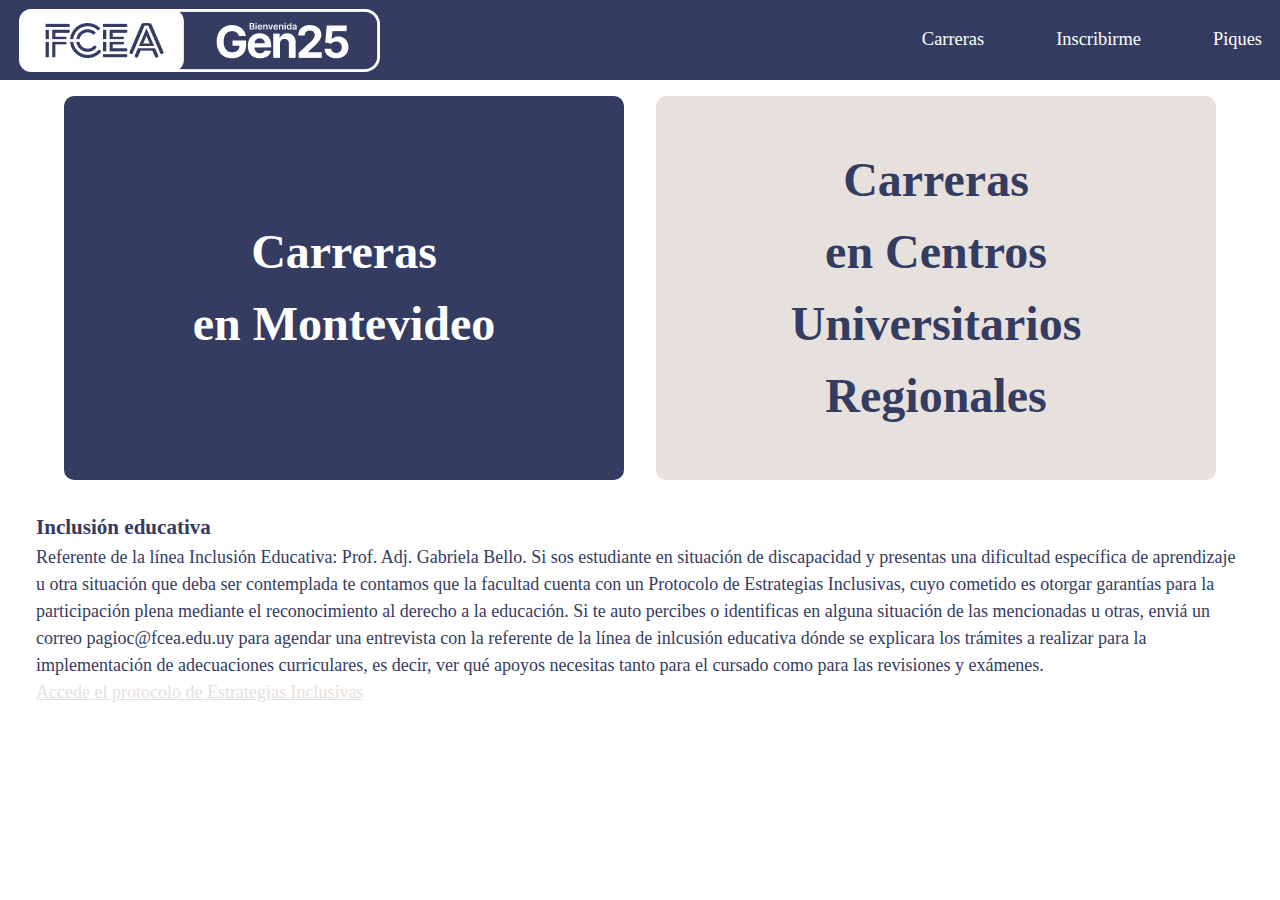
<file: carreras.html>
<!DOCTYPE html>
<html lang="en">
<head>
    <meta charset="UTF-8">
    <meta name="viewport" content="width=device-width, initial-scale=1.0">
    <link rel="stylesheet" href="https://fonts.googleapis.com/css2?family=Material+Symbols+Outlined:opsz,wght,FILL,GRAD@20..48,100..700,0..1,-50..200">
    <link rel="stylesheet" href="https://fonts.googleapis.com/css2?family=Material+Symbols+Outlined:opsz,wght,FILL,GRAD@20..48,100..700,0..1,-50..200">
    <link rel="stylesheet" href="css/styles.css">
    <title>Carreras</title>
</head>
<body>
    <header> 
        <img class="logo" src="assets/img/logo.png" alt="">
        <input type="checkbox" id="nav-toggle" class="nav-toggle">
        <nav>
            <ul>
                <li><a href="carreras.html">Carreras</a></li>
                <li><a href="index.html">Inscribirme</a></li>
                <li><a href="piques.html">Piques</a></li> 
            </ul>
        </nav>
        <label for="nav-toggle" class="nav-toggle-label">
            <span class="barra material-symbols-outlined">menu
            </span>
        </label>
    </header>
    <div class="carreras">
        <div class="montevideo">
            <h1>Carreras <br> en Montevideo</h1>
        </div>
        <div class="carreras-montevideo">
            <div class="indice-carreras-montevideo">
                <div class="botones-opciones">
                    <div class="carrera-1M">Administración</div>
                    <div class="carrera-2M">Economía</div>
                    <div class="carrera-3M">Estadística</div>
                    <div class="carrera-4M">Contador</div>
                    <div class="carrera-5M">Tec. Administración</div>
                    <div class="carrera-6M">Tec. Gestión Uni.</div>
                </div>
            </div>
            <div class="carreras-montevideo-content">
                <div class="administracion">
                    <div class="nombre-info">
                        <h2>Licenciatura en</h2>
                        <h2>Administración</h2>
                        <br>
                        <p><strong>Tipo:</strong> Título de grado</p>
                        <p><strong>Duración:</strong> 4 años</p>
                        <p><strong>Créditos</strong> 360</p>
                        <p><strong>Director de carrera:</strong> Prof. Pablo Salaburu <br> <a href="mailto:jpablo.salaburu@fcea.edu.uy">jpablo.salaburu@fcea.edu.uy</a></p>
                        <p><a href="https://fcea.udelar.edu.uy/depto-adm-ensenanza/lic-adm-ciencias-adm.html">Grilla Curricular</a></p>
                    </div>
                    <br>
                    <div class="carrera-content">
                        <p>La Licenciatura en Administración prepara profesionales con conocimientos adecuados para participar en la gestión y creación de empresas y otras organizaciones, utilizando sus recursos de manera efectiva y sustentable. El ámbito para el ejercicio de esta profesión es la gestión de las organizaciones y su rol específico es el desempeño de tareas de carácter gerencial, tanto en lo que refiere a las diferentes áreas (por ejemplo, Comercialización, Finanzas o Recursos Humanos) como la gerencia general.</p>
                        <br>
                        <p>Quienes egresen contarán con formación para emprender y crear organizaciones, para realizar tareas de consultoría y asesoramiento y para desarrollar actividades de gestión en forma eficaz, sustentable y socialmente responsable, de forma de contribuir a un diálogo social amplio entre distintas organizaciones y al bienestar de la sociedad. Serán capaces de aplicar críticamente las teorías, técnicas e instrumentos de gestión perteneciente al fenómeno organizacional, trabajando en equipo. Sus conocimientos y competencias específicas se vinculan a las finanzas, a la comercialización, a la preparación de proyectos, a la gestión de personas y a la generación de procesos de cambio, de mejora y de innovación. Tienen aptitudes para comprender y analizar críticamente los procesos sociales, económicos, culturales y políticos que hacen al funcionamiento interno de las organizaciones, como también al contexto en el que desarrollan su actividad. Podrán, además, iniciar una trayectoria académica orientada a la generación y transmisión de conocimiento científico.</p>
                    </div>
                    
                </div>
                <div class="economia">
                    <div class="nombre-info">
                        <h2>Licenciatura en Economía</h2>
                        <br>
                        <p><strong>Tipo:</strong> Título de grado</p>
                        <p><strong>Duración:</strong> 4 años</p>
                        <p><strong>Créditos</strong> 360</p>
                        <p><strong>Director de carrera:</strong> Prof. Mario Davrieux <br> <a href="mailto:mario.davrieux@fcea.edu.uy">mario.davrieux@fcea.edu.uy</a></p>
                        <p><a href="https://fcea.udelar.edu.uy/ensenanza-dpto-economia/licenciatura-en-economia.html">Grilla Curricular</a></p>
                    <br>
                    </div>
                    <div class="carrera-content">
                        <p>La Licenciatura en Economía brinda conocimientos que permiten formular, implementar y analizar las políticas públicas, así como asesorar a empresas o iniciar una trayectoria académica. Además de estudiar economía, la licenciatura se sirve de otras disciplinas del campo de las ciencias sociales y las humanidades. También está presente la formación en métodos cuantitativos y en el uso de técnicas o instrumentos de cómputo, así como en tecnologías de la información y comunicación.</p>
                        <br>
                        <p>Quienes egresen de la Licenciatura en Economía podrán trabajar en el área de políticas públicas, en el área financiera, en el área empresarial y en el área académica. Los conocimientos adquiridos permiten generar y compartir conocimiento científico, así como diseñar, implementar y evaluar políticas y programas públicos o de empresas, proyectos privados y de otras organizaciones.
                        También podrá analizar la coyuntura macroeconómica y de economías sectoriales o regionales, así como del entorno económico, sin perder de vista los aspectos sociales y éticos.</p>
                    </div>
                    
                </div>
                <div class="estadistica">
                    <h2>Licenciatura en Estadística</h2>
                    <br>
                    <p><strong>Tipo:</strong> Título de grado</p>
                    <p><strong>Duración:</strong> 4 años</p>
                    <p><strong>Créditos</strong> 360</p>
                    <p><strong>Director de carrera:</strong> Profa. María Eugenia Riaño <a href="mailto:eugenia.riano@fcea.edu.uy">eugenia.riano@fcea.edu.uy</a></p>
                    <p><a href="https://fcea.udelar.edu.uy/depto-met-cuant-ensenanza/licenciatura-en-estadistica.html">Grilla Curricular</a></p>
                    <br>
                    <p>La Licenciatura en Estadística brinda una formación completa en métodos estadísticos, tanto para manejar sus propiedades teóricas (probabilísticas) con fluidez como para analizar datos en aplicaciones concretas.</p>
                    <p>Egresadas y egresados de la Licenciatura en Estadística serán especialistas en el análisis de datos, aprenderán métodos estadísticos y computacionales para hacer ciencia de datos de calidad. Adicionalmente, tendrán suficientes conocimientos teóricos en Modelos Probabilísticos,Teoría Estadística y Estadística Computacional, como para poder acceder al estudio de nuevos temas y nuevas aplicaciones que les demande proyectos académicos más avanzados o el ejercicio profesional. Se capacitará para leer e interpretar la bibliografía estadística especializada. </p>
                    <br>
                    <p>La formación que recibe la y el graduado de esta carrera le permitirá orientarse hacia programas de investigación, realizar estudios de posgrado, ejercer la docencia universitaria así como también el trabajo profesional donde se requiera análisis de datos, estadística computacional y buen conocimiento de métodos estadísticos en general.</p>
                </div>
                <div class="contador">
                    <h2>Contador Público</h2>
                    <br>
                    <p><strong>Tipo:</strong> Título de grado</p>
                    <p><strong>Duración:</strong> 8 semestres/4 años</p>
                    <p><strong>Créditos</strong> 360</p>
                    <p><strong>Director de carrera:</strong> Prof. Javier Mari <a href="mailto:javier.mari@fcea.edu.uy">javier.mari@fcea.edu.uy</a></p>
                    <p><a href="https://fcea.udelar.edu.uy/ensenanza/las-carreras-de-fcea/7538-contador-publico-2024.html">Grilla Curricular</a></p>
                    <br>
                    <p>La carrera de Contador Público brinda conocimientos que servirán para actuar en las áreas relativas a la información contable, al control y a los aspectos tributarios y financieros de las organizaciones, permitiendo desempeñarse como gerentes en cualquiera de estas áreas. </p>
                    <p>En el primer año de la carrera ya se adquieren herramientas para acceder al mercado laboral de forma rápida. Es por ello que la dinámica del cursado se adapta al mundo laboral y el plan de estudios de la carrera está adaptado a la pronta inserción del estudiantado en el mercado laboral.</p>
                    <br>
                    <p>Quienes egresen tendrán la capacidad de participar en el diseño e implementación de sistemas tributarios, así como asesorar en esta materia a todo tipo de organizaciones. También podrán ser parte de la constitución, fusión, escisión, liquidación y disolución de sociedades y asociaciones; podrán realizar peritajes y actuar en procedimientos judiciales que refieran a la materia contable, liquidaciones y rendiciones de cuentas. Además, podrán monitorear, evaluar y opinar sobre los procesos de información y control y participar en la preparación, revisión y análisis de estados proyectados. Podrán trabajar en organismos estatales e integrar equipos multidisciplinarios con el objetivo de preparar y evaluar proyectos de inversión así como iniciar una trayectoria académica. Tendrán la habilidad de adecuar a la realidad de las organizaciones nacionales e internacionales modelos, teorías y métodos para alcanzar sistemas eficientes de información y control. </p>
                    <p>A las y los estudiantes que ingresen en la nueva generación les corresponde el plan de estudios 2024 de la carrera de Contador Público.</p>
                </div>
                <div class="tec-administracion">
                    <h2>Tecnicatura en Administración</h2>
                    <br>
                    <p><strong>Tipo:</strong> Tecnicatura</p>
                    <p><strong>Duración:</strong> 5 semestres</p>
                    <p><strong>Créditos</strong> 225</p>
                    <p><strong>Director de carrera:</strong> Prof. Pablo Salaburu <a href="mailto:pablo.salaburu@fcea.edu.uy">pablo.salaburu@fcea.edu.uy</a></p>
                    <p><a href="https://fcea.udelar.edu.uy/depto-adm-ensenanza/tecnicatura-admin-ciencias-adm.html">Grilla Curricular</a></p>
                    <br>
                    <p>La Tecnicatura en Administración prepara profesionales con una sólida formación general en Administración y Contabilidad en el marco de un programa académico de menor duración al del grado. Esto permite a las personas egresadas una rápida inserción en el mercado laboral y la continuación de sus estudios a través de las carreras de grado de la facultad.</p>
                    <br>
                    <p>Quienes egresen de la Tecnicatura en Administración tendrán aptitudes para participar en la gestión de organizaciones públicas y privadas, y competencias para la aplicación de técnicas y procedimientos de mejora que favorezcan la utilización de recursos de manera efectiva y sustentable. Podrán acceder a cargos intermedios de una organización y participar en equipos multidisciplinarios con profesionales del área, contribuyendo de manera proactiva a la mejora de la gestión.</p>
                </div>
                <div class="tec-gestion-universitaria">
                    <h2>Tecnólogo en Gestión Universitaria</h2>
                    <br>
                    <p><strong>Tipo:</strong> Tecnicatura</p>
                    <p><strong>Duración:</strong> 5 semestres</p>
                    <p><strong>Créditos</strong> 225</p>
                    <p><strong>Director de carrera:</strong> Profa. Mariela Lembo <a href="mailto:marielalembo@gmail.com">marielalembo@gmail.com</a></p>
                    <p><a href="https://fcea.udelar.edu.uy/ensenanza/las-carreras-de-fcea/243-tecnico-en-gestion-universitaria.html">Grilla Curricular</a></p>
                    <br>
                    <p>El Tecnólogo en Gestión Universitaria es una carrera de la Facultad de Ciencias Económicas y de Administración con el aporte, en áreas específicas del conocimiento, de las Facultades de Humanidades y Ciencias de la Educación, de Psicología, de Medicina y de Información y Comunicación, de la Universidad de la República. Procura una formación interdisciplinaria con un fuerte énfasis en conocimientos, habilidades y herramientas para la gestión profesional de instituciones educativas, tanto públicas como privadas. </p>
                    <p>Posee una amplia oferta de materias electivas para profundizar la formación en diversas áreas tales como administración, costos, marketing, gestión financiera, transformación y cambio organizacional y recursos humanos. Es el comienzo de un proceso que podrá posteriormente continuar tanto a nivel de grado como de posgrado, constituyendo su culminación, un muy importante avance para la obtención de la Licenciatura en Administración.</p>
                </div>
            </div>
            
        </div>
        <div class="regionales">
            <h1>Carreras <br> en Centros Universitarios Regionales</h1>
        </div>
        <div class="carreras-interior">
            <div class="indice-carreras-interior">
                <div class="botones-opciones">
                    <div class="carrera-1I">Ciclo Inicial Optativo - Opción Social (CIO-OS) </div>
                    <div class="carrera-2I">Tecnólogo en Administración y Contabilidad (TAC)</div>
                    <div class="carrera-3I">Licenciatura en Economía Agrícola y Gestión de Agronegocios </div>
                </div>
            </div>
            <div class="carreras-interior-content">
                <div class="ciclo-inicial">
                    <h2>Ciclo Inicial Optativo - Opción Social (CIO-OS)</h2>
                    <br>
                    <p><strong>Tipo:</strong> Ciclo inicial (pregrado)</p>
                    <p><strong>Duración:</strong> 2 semestres</p>
                    <p><strong>Créditos:</strong> 90</p>
                    <p><strong>Ubicación:</strong> Maldonado, Rocha, Treinta y Tres (CURE) y Salto (CENUR Litoral Norte)</p>
                    <p><strong>Coordinadora CIO Social: </strong> Rossana Cantieri <a href="mailto:rcantieri@cure.edu.uy">rcantieri@cure.edu.uy</a></p>
                    <p><strong>Referente en Salto:</strong> Cecilia Durán <a href="mailto:coordinacion.cioas@gmail.com">coordinacion.cioas@gmail.com</a></p>
                    <p><a href="https://fcea.udelar.edu.uy/ensenanza/carreras-en-centros-universitarios-regionales/174-ciclo-inicial-optativo-opcion-social-cio-os.html">Grilla Curricular</a></p>
                    <br>
                    <p>Los Ciclos Iniciales Optativos son una nueva forma de ingreso a la Universidad de la República, especialmente diseñada para los Centros Universitarios del interior del país, complementaria del tradicional ingreso por carreras. Tiene como finalidad brindar una formación general de nivel universitario y posibilitar el acceso a varias carreras de la Udelar. El CIO-OS brinda una aproximación general y genérica al Área Social y Artística y acreditará un primer nivel de estudios universitarios básicos en Ciencias Sociales y Humanas (no es un título intermedio ni de tecnicatura).</p>
                </div>
                <div class="tecnologo">
                    <h2>Tecnólogo en Administración y Contabilidad (TAC)</h2>
                    <br>
                    <p><strong>Tipo:</strong> Tecnólogo</p>
                    <p><strong>Duración:</strong> 5 semestres</p>
                    <p><strong>Créditos</strong> 225</p>
                    <p><strong>Ubicación:</strong> Lavalleja, Maldonado, Rocha, Tacuarembó, Treinta y Tres, Mercedes y Colonia.</p>
                    <p><a href="https://fcea.udelar.edu.uy/depto-adm-ensenanza/tac-ciencias-adm.html">Grilla Curricular</a></p>
                    <br>
                    <p>Quienes estudien el TAC se formarán en las áreas de Administración, Contabilidad y áreas afines y, además, en las áreas de conocimiento específicas que otorga la mención correspondiente que acompaña el título: Turismo, Gestión Ambiental, Agroindustria, Comunicación Organizacional, Salud y Minero. Los créditos obtenidos en el TAC serán reconocidos para continuar los estudios superiores en el nivel de grado en las carreras de Licenciatura en Administración, Licenciatura en Economía y Contador Público. </p>
                    <p>También en las sedes de la Udelar del CURE se dictan cursos de Contador Público. Son solo los cursos que corresponden al sexto, séptimo y octavo semestre de la carrera de forma semipresencial.</p>
                    <p>Las y los egresados podrán: </p>
                    <ul>
                        <li>acceder a los cargos intermedios de una organización disponiendo de la capacitación específica para colaborar con especialistas en las áreas de administración y contabilidad.</li>
                        <li>colaborar en la determinación y puesta en práctica de las técnicas y procedimientos necesarios que permitan a la dirección superior de la organización establecer los objetivos generales y desarrollar las políticas en las áreas de administración de recursos humanos, comportamiento organizacional, sistemas contables y racionalización.</li>
                        <li>insertarse de forma crítica y proactiva en la organización, acompañando o induciendo la aplicación de técnicas y procedimientos que permitan mejorar la administración de la misma.</li>
                        <li>relevar y sistematizar datos que sirvan de base para el diagnóstico de las organizaciones y diseño de sus sistemas contables.</li>
                    </ul>
                    <ul>
                        <li><strong>Sede Tacuarembó</strong> <br> Mención en Agroindustria y Comunicación Organizacional <br> Referente académico: Ana Gómez González <a href="mailto:tecnologoadmycont@gmail.com">tecnologoadmycont@gmail.com</a></li>
                        <br>
                        <li><strong>Centro Universitario Regional Este (CURE)</strong>  Sedes: Maldonado, Rocha, Treinta y Tres y Lavalleja <br> Mención en Turismo, Gestión Ambiental, Salud y Minería. <br> Referente Académico: Mauro Mendiburu <a href="mailto:coordinaciontac@cure.edu.uy">coordinaciontac@cure.edu.uy</a></li>
                        <br>
                        <li><strong>Regional Suroeste </strong> <br> Sedes Mercedes y Colonia <br> Mención en Cooperativismo y Asociativismo <br> Coordinación de la Región Suroeste: María Ingold <a href="mailto:coordinacion-suroeste@cci.edu.uy">coordinacion-suroeste@cci.edu.uy</a></li>
                    </ul>
                    <br>
                    <p><a href="https://udelar.edu.uy/portal/regionsuroeste/">Sitio web carreras de la Región Suroeste</a> </p>
                </div>
                <div class="agricola">
                    <h2>Licenciatura en Economía Agrícola y Gestión de Agronegocios </h2>
                    <br>
                    <p><strong>Tipo:</strong> Licenciatura</p>
                    <p><strong>Duración:</strong> 4 años</p>
                    <p><strong>Créditos</strong> 360</p>
                    <p><strong>Ubicación: </strong>Sede Tacuarembó - Centro Universitario Regional (CENUR) Noreste.</p>
                    <p><strong>Director de carrera:</strong> Prof. Virginia Morales Olmos <a href="mailto:virginia.morales@cut.edu.uy">virginia.morales@cut.edu.uy</a></p>
                    <p><a href="https://fcea.udelar.edu.uy/ensenanza/carreras-en-centros-universitarios-regionales/6743-licenciatura-en-economia-agricola-y-gestion-de-agronegocios.html">Grilla Curricular</a></p>
                    <br>
                    <p>La Licenciatura en Economía Agrícola y Gestión de Agronegocios es una oferta que busca formar profesionales con conocimientos en las áreas de gestión, contabilidad y economía con énfasis en las principales cadenas de valor. Busca desarrollar y fortalecer las capacidades de las y los estudiantes en aspectos teóricos y metodológicos a partir de un enfoque multidisciplinario, que tome como eje los desafíos vinculados a sistemas productivos modernos y multifuncionales e insertos en cadenas de valor a nivel nacional e internacional, atendiendo al desarrollo territorial. Por otra parte, trata de impartir en la o el estudiante una visión amplia que enfatiza el desarrollo de la capacidad de análisis en la realidad nacional e internacional.</p>
                    <p>La carrera considera aspectos tanto micro como macroeconómicos, formación en métodos cuantitativos, toma de decisiones, gestión de recursos naturales, economía ambiental, innovación, planificación estratégica, gestión, formulación de políticas, contabilidad e impuestos, con el foco en temas agropecuarios. La capacidad de trabajo en equipo para la comprensión de los problemas complejos formará parte de la orientación para el análisis y comunicación entre los distintos conocimientos.</p>
                </div>
            </div>
        </div>
    </div>
    <div class="container">
        <div class="texto-azul">
            <h3>Inclusión educativa</h3>
            <p>Referente de la línea Inclusión Educativa: Prof. Adj. Gabriela Bello. Si sos estudiante en situación de discapacidad y presentas una dificultad específica de aprendizaje u otra situación que deba ser contemplada te contamos que la facultad cuenta con un Protocolo de Estrategias Inclusivas, cuyo cometido es otorgar garantías para la participación plena mediante el reconocimiento al derecho a la educación. Si te auto percibes o identificas en alguna situación de las mencionadas u otras, enviá un correo pagioc@fcea.edu.uy para agendar una entrevista con la referente de la línea de inlcusión educativa dónde se explicara los trámites a realizar para la implementación de adecuaciones curriculares, es decir, ver qué apoyos necesitas tanto para el cursado como para las revisiones y exámenes.</p>
            <a href="https://fcea.udelar.edu.uy/gestion-administrativa/protocolos/6667-protocolo-sobre-estrategias-inclusivas.html">Accede el protocolo de Estrategias Inclusivas</a>
        </div>
    </div>
    <script src="js/carreras.js"></script>
</body>
</html>
</file>
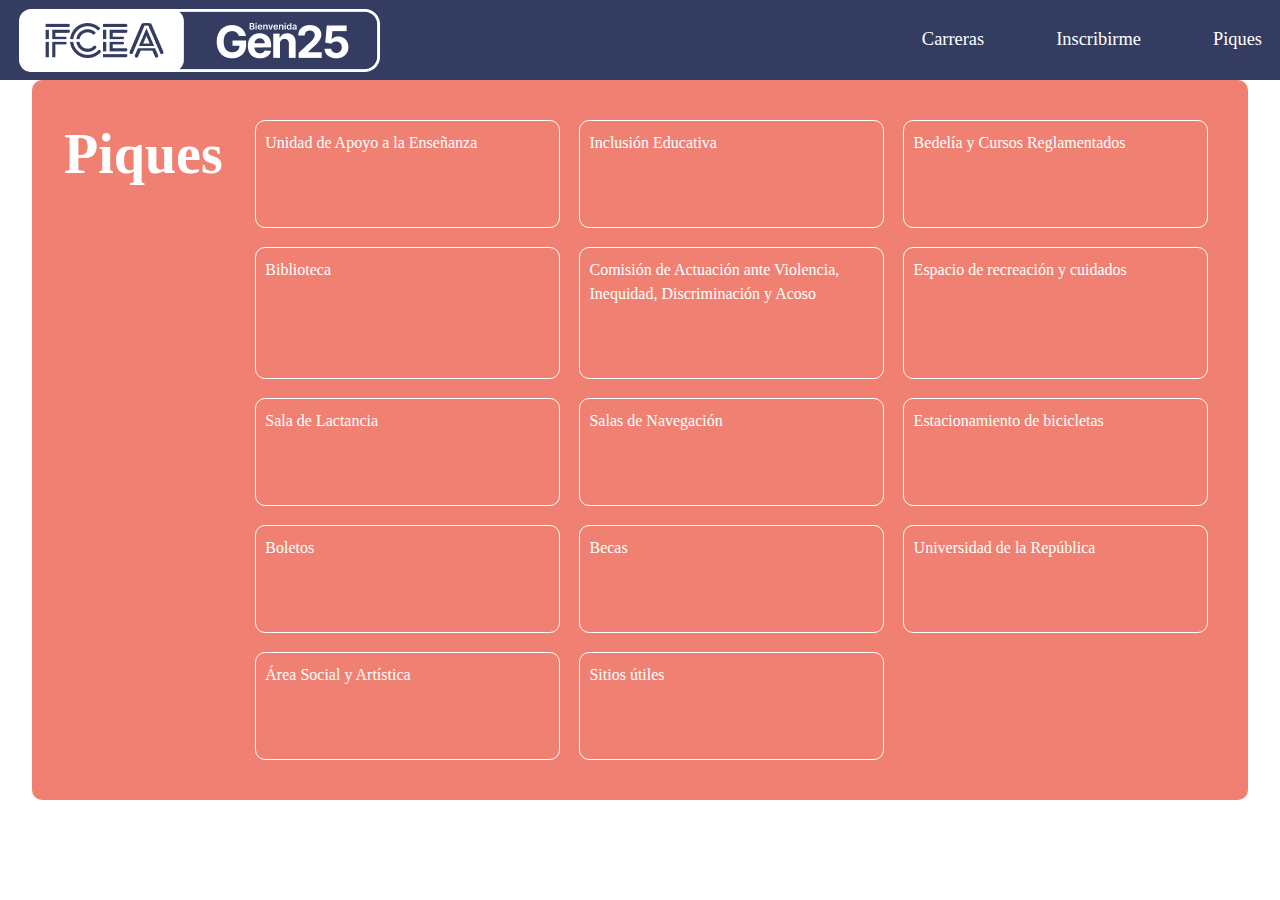
<file: piques.html>
<!DOCTYPE html>
<html lang="en">
<head>
    <meta charset="UTF-8">
    <meta name="viewport" content="width=device-width, initial-scale=1.0">
    <link rel="stylesheet" href="https://fonts.googleapis.com/css2?family=Material+Symbols+Outlined:opsz,wght,FILL,GRAD@20..48,100..700,0..1,-50..200">
    <link rel="stylesheet" href="https://fonts.googleapis.com/css2?family=Material+Symbols+Outlined:opsz,wght,FILL,GRAD@20..48,100..700,0..1,-50..200">
    <link rel="stylesheet" href="css/styles.css">
    <title>Piques</title>
</head>
<body class="piques-page">
    <header> 
        <img class="logo" src="assets/img/logo.png" alt="">
        <input type="checkbox" id="nav-toggle" class="nav-toggle">
        <nav>
            <ul>
                <li><a href="carreras.html">Carreras</a></li>
                <li><a href="index.html">Inscribirme</a></li>
                <li><a href="piques.html">Piques</a></li> 
            </ul>
        </nav>
        <label for="nav-toggle" class="nav-toggle-label">
            <span class="barra material-symbols-outlined">menu
            </span>
        </label>
    </header>
    <div class="flex red piques">
        <div class="flex titulo-3">
            <p>Piques</p>
        </div>
        <div class="opciones">
            <div class="boton-pique"><p>Unidad de Apoyo a la Enseñanza</p></div>
            <div class="boton-pique"><p>Inclusión Educativa</p></div>
            <div class="boton-pique"><p>Bedelía y Cursos Reglamentados</p></div>
            <div class="boton-pique"><p>Biblioteca</p></div>
            <div class="boton-pique"><p>Comisión de Actuación ante Violencia, Inequidad, Discriminación y Acoso</p></div>
            <div class="boton-pique"><p>Espacio de recreación y cuidados</p></div>
            <div class="boton-pique"><p>Sala de Lactancia</p></div>
            <div class="boton-pique"><p>Salas de Navegación</p></div>
            <div class="boton-pique"><p>Estacionamiento de bicicletas</p></div>
            <div class="boton-pique"><p>Boletos</p></div>
            <div class="boton-pique"><p>Becas</p></div>
            <div class="boton-pique"><p>Universidad de la República</p></div>
            <div class="boton-pique"><p>Área Social y Artística</p></div>
            <div class="boton-pique"><p>Sitios útiles</p></div>
        </div>
    </div>
    <div class="contenido-opciones">
        <div class="opcion-1">
            <h2>Unidad de Apoyo a la Enseñanza</h2>
            <br>
            <p>La Unidad de Apoyo a la Enseñanza es un espacio de referencia para el asesoramiento que respalda los aspectos pedagógicos y didácticos de los procesos de enseñanza y de aprendizaje. Su objetivo general es contribuir a la mejora de los procesos de enseñanza y aprendizaje en FCEA, a través del asesoramiento experto a docentes, la orientación curricular a estudiantes y la investigación en educación.</p>
            <p>Sus principales áreas de actividad a desarrollar en este sentido son:</p>
            <ol>
                <li>Contribuir al desarrollo profesional de la docencia, a través de la formación pedagógica y didáctica y el asesoramiento experto.</li>
                <li>Gestionar el Espacio Virtual de Aprendizaje (EVA).</li>
                <li>Apoyar en forma integral a la generación de ingreso para promover su vinculación institucional y el desarrollo del ciclo inicial común.</li>
                <li>Desarrollar acciones para el apoyo y orientación a las y los estudiantes en sus trayectorias curriculares a lo largo de la carrera.</li>
                <li>Generar líneas de investigación propias de Apoyo a la Enseñanza así como en conjunto con diversos actores institucionales que contribuyan a la creación de conocimiento a fin de fortalecer transversalmente las acciones desarrolladas en el marco de los distintos programas.</li>
            </ol>
        </div>
        <div class="opcion-2">
            <h2>Inclusión educativa</h2>
            <br>
            <p>Referente de la línea Inclusión Educativa: Prof. Adj. Gabriela Bello</p>
            <p>La inclusión educativa garantiza las mismas oportunidades para toda la comunidad estudiantil. Oportunidades para el desarrollo y participación en la vida universitaria.</p>
            <p>Estudiantes en situación de discapacidad, dificultades de aprendizaje u otra situación pueden enviar correo a <a href="mailto:pagioc@fcea.edu.uy">pagioc@fcea.edu.uy </a></p>
            <p>Allí se las y los convocará a una entrevista para pensar estrategias inclusivas.</p>
            <p>En la entrevista se informará sobre el procedimiento en detalle.</p>
            <p>Este procedimiento se basa en el protocolo de estrategias inclusivas.</p>
            <p>Se verá en la entrevista qué apoyos requiere la o el estudiante para el cursado y pruebas.</p>
            <br>
            <h3>¿Qué es una adecuación curricular?</h3>
            <p>Es un conjunto de procedimientos y técnicas que le permiten a cada estudiante cursar en igualdad de condiciones que el resto de sus compañeras y compañeros. Para ello, serán transformados dispositivos de aula, bibliográficos, de evaluación, atendiendo así las  necesidades específicas del estudiantado.</p>
            <br>
            <h3>¿Cómo realizo el tramite por primera vez?</h3>
            <p>Deberás enviar correo electrónico a <a href="mailto:bedelia@fcea.edu.uy">bedelia@fcea.edu.uy</a> especificando que quieres dar comienzo a un trámite de adecuación. Posterior a ello te reuniras con el equipo técnico de la Udelar que generará en conjunto contigo estrategias inclusivas tanto para el cursado como para las pruebas.</p>
            <br>
            <h3>¿Qué trámites debo hacer para que se contemple la adecuación en revisiones y exámenes?</h3>
            <p>Deberás contactarte con bedelía y con el Programa de Apoyo a la Generación de Ingreso y Orientación Curricular (Pagioc) a través del correo electrónico <a href="mailto:pagioc@fcea.edu.uy">pagioc@fcea.edu.uy</a> y <a href="mailto:bedelia@fcea.edu.uy">bedelia@fcea.edu.uy</a></p>
            <br>
            <h3>Pasos a seguir para las adecuaciones</h3>
            <ol>
                <li>Enviar correo a bedelía con el asunto “iniciar adecuación curricular”. Allí deberás poner tu nombre completo, documento de identidad, vías de contacto (correo electrónico y celular) y carrera que cursas. En el cuerpo del mail debes mencionar que quieres dar inicio a un expediente por adecuación curricular.</li>
                <br>
                <li>Posteriormente te llamarán del Área Psico Social del Servicio Central de Inclusión y Bienestar Universitario para tener una entrevista contigo y así generar estrategias inclusivas para tu cursada. Estas estrategias llegarán a la facultad a modo de recomendaciones tanto para el cursado como para las pruebas, a través de un expediente. </li>
                <br>
                <li>Si en un plazo de un mes no te convocan por esta Área, te pedimos te contactes con el Programa de Apoyo a las Generaciones de Ingreso y Orientación Curricular (Pagioc) a través del siguiente correo electrónico <a href="mailto:pagioc@fcea.edu.uy">pagioc@fcea.edu.uy</a>.  Tendrás una entrevista con la referente de la línea inclusión educativa para determinar los apoyos que necesitas tanto para la cursada como para las revisiones o exámenes. Esto nos permitirá hablar con los equipos docentes para gestionar los apoyos que necesites tanto para el cursado, revisiones y/o exámenes. Igualmente te convocarán  por el Área que se mencionó anteriormente y lo que allí se construya en conjunto quedará en tu expediente a modo de estrategias inclusivas.</li>
                <br>
                <li>Al iniciar cada semestre, debes enviar correo al Pagioc comentando cuál será tu actividad estudiantil, para que se realicen las acciones necesarias para garantizar tu cursada.</li>
                <br>
                <li>Una vez realizado los pasos anteriores, 10 días antes de las evaluaciones deberás enviar correo a bedelía y al Pagioc comunicando cuales serán las unidades curriculares en que realizarás controles, revisiones o exámenes. Esto posibilitará que nos contactemos con la encargada o el encargado  de la unidad curricular y para solicitar que se tengan en cuenta las estrategias inclusivas.</li>
                <br>
                <li>Es importante que tengas en cuenta que FCEA considera obligatorio el cumplimiento de las estrategias de inclusión por tratarse de un derecho fundamental para las y los estudiantes en lo concerniente al acceso, permanencia y egreso del sistema educativo. Si esto no llegase a pasar pedimos que envíes correo al Pagioc.</li>
                <br>
                <li>La Facultad cuenta con un protocolo de Estrategias Inclusivas, te invitamos a conocer más de él a través del <a href="https://fcea.udelar.edu.uy/images/micrositios/comunicacion/2025/Protocolos/Protocolo_sobre_Estrategias_Inclusivas_Facultad_de_Ciencias_Econ%C3%B3micas.pdf">siguiente enlace</a>
                </li>
            </ol>
        </div>
        <div class="opcion-3">
            <h2>Bedelías y Cursos reglamentarios</h2>
            <br>
            <p>El Departamento de Apoyo al Estudiante se encarga de la gestión de la enseñanza y está integrado por dos secciones:</p>
            <ul>
                <li>Bedelía, que se encarga de las gestiones relacionadas al ingreso a la facultad y a sus carreras, exámenes libres, reválidas, constancias de estudio, egresos y títulos.</li>
                <li>Cursos reglamentados, que se encarga de las gestiones relacionadas a los cursos, revisiones, administración de salones y clases extras.</li>
            </ul>
            <p>Contacto bedelía: <a href="mailto:bedelia@fcea.edu.uy">bedelia@fcea.edu.uy</a></p>
            <p>Contacto cursos: <a href="mailto:cursos@fcea.edu.uy">cursos@fcea.edu.uy</a></p>
            <p><a href="https://fcea.udelar.edu.uy/bedelia/inicio.html">Accede a la web de Bedelía</a></p>
        </div>
        <div class="opcion-4">
            <h2>Biblioteca</h2>
            <br>
            <p>El Departamento de Documentación y Biblioteca de la Facultad de Ciencias Económicas y Administración tiene las siguientes temáticas del material disponible: economía, contabilidad, derecho, administración e historia económica. Podrán encontrar libros, monografías, revistas nacionales e internacionales, apuntes del Centro de Estudiantes de Ciencias Económicas y de Administración (CECEA) y acceso a colecciones virtuales. Para asociarse y hacer uso de los servicios solo es necesario presentar la Cédula de Identidad en Biblioteca. Se otorgará un carnet que es válido para todas las bibliotecas de la Udelar. No tiene costo.</p>
            <p>Contacto: <a href="mailto:biblio.prestamos@fcea.edu.uy">biblio.prestamos@fcea.edu.uy</a> </p>
            <p><a href="https://fcea.udelar.edu.uy/gestion-administrativa/documentacion-y-biblioteca.html">Accedé a la web de biblioteca</a></p>
        </div>
        <div class="opcion-5">
            <h2>Comisión de Actuación ante Violencia, Inequidad, Discriminación y Acoso</h2>
            <br>
            <p>En caso de que creas estar viviendo una situación de acoso, violencia o discriminación en el ámbito de la facultad, podés contactar con CAVIDA a través del mail cavida@fcea.edu.uy. Las consultas y denuncias son de carácter anónimo y confidencial.</p>
            <p>CAVIDA es una Comisión Asesora Permanente del Consejo de la facultad y dentro de sus objetivos está el de trabajar para lograr un clima organizacional sano que favorezca el desarrollo pleno de las personas que se vinculan con la facultad. En particular, está abocada a lograr ambientes de trabajo libres de todo tipo de violencia y discriminación. Tiene a su cargo el registro y seguimiento a las denuncias que puedan presentarse, aportando herramientas para la resolución del caso. Se encarga de coordinar y generar vínculos con otras instituciones que estén dando respuesta a estos problemas, en particular con la Comisión Central de Prevención y Actuación ante el Acoso y la Discriminación (CPAAD) de la Universidad de la República, buscando instrumentar una red para potenciar la actuación en este tipo de situaciones.</p>
            <p><a href="https://fcea.udelar.edu.uy/institucional/comision-de-actuacion-ante-violencia-inequidad-discriminacion-y-acoso.html">Accedé a la web de CAVIDA</a></p>
        </div>
        <div class="opcion-6">
            <h2>Espacio de Recreación y Cuidados</h2>
            <br>
            <p>FCEA cuenta con un Espacio de recreación y cuidados para niñas y niños que estén a cargo del personal docente, TAS, tercerizado y estudiantes de FCEA, CSIC y comunidad de Udelar. Pueden asistir niñas y niños entre 3 y 12 años (siempre que sean autónomos para ir al baño). Es requisito que la persona responsable (madre, padre, tutora o tutor) se encuentre a no más de 10 minutos de FCEA durante el tiempo que las y los niños se encuentren en el espacio.</p>
            <p>La propuesta del espacio es lúdica recreativa resaltando la interacción con distintas áreas de FCEA de forma de ir concientizando sobre la importancia de la corresponsabilidad en los cuidados.</p>
            <p><a href="https://fcea.udelar.edu.uy/institucional/espacio-de-recreacion-y-cuidados.html">Accedé a la web para más información</a></p>
        </div>
        <div class="opcion-7">
            <h2>Sala de lactancia</h2>
            <br>
            <p>Este espacio está disponible para la comunidad de FCEA. Se prevé su uso por parte de todas las personas que lo requieran: estudiantes, docentes, funcionarias y funcionarios TAS y demás personas que concurran a la facultad.</p>
            <p>Se trata de un local de aproximadamente 20m2 ubicado en la planta principal del edificio central en un punto de fácil acceso sobre la calle Eduardo Acevedo. El local cuenta con una pequeña antesala de espera y una sala para la extracción, lactancia y/o alimentación de bebés. La antesala está equipada con asientos, locker y cambiador de bebés y la sala cuenta con previsión para hasta cuatro puntos de extracción, dos butacas, dos sillas, mesa baja y alta, mesada con pileta, refrigerador, secamanos, extractores manual y eléctrico, esterilizador y otros elementos para conservación y traslado de leche materna. El local es accesible, cuenta con luz y ventilación natural así como con aire acondicionado.</p>
            <p>Esta demanda se viene gestando desde hace varios años y ya desde antes de que fuera exigible por ley la FCEA había generado una sala de lactancia en ubicación provisoria cuyo equipamiento se compró con fondos de un proyecto presentado en el 2017 por la Comisión de Salud y Seguridad en el Estudio y el Trabajo (COSSET) de FCEA en el marco del llamado a proyectos para la mejora de la salud y seguridad en el estudio y el trabajo, organizado por PCET MALUR.</p>
            <p>Para hacer uso del espacio es necesario registrarse a la entrada de la facultad y pedir las llaves en Vigilancia. Hora de apertura del espacio: 7 am a 21 pm.</p>
            <p>Los accesorios que se pueden pedir en Decanato para la sala de lactancia son:</p>
            <ul>
                <li>Extractor eléctrico de leche materna</li>
                <li>Extractor manual de leche materna</li>
                <li>Equipo esterilizador eléctrico a vapor</li>
                <li>5 Frascos esterilizados</li>
                <li>2 Bolsos térmicos</li>
            </ul>
            <p>Se pueden retirar de 9 a 17 horas o coordinar a través de los siguientes mails: <a href="mailto:decanato@fcea.edu.uy">decanato@fcea.edu.uy</a> o <a href="mailto:division@fcea.edu.uy">division@fcea.edu.uy</a></p>
        </div>
        <div class="opcion-8">
            <h2>Salas de navegación</h2>
            <br>
            <p>Las y los estudiantes podrán concurrir a la Sala de Navegación de lunes a viernes de 8 a 12 horas y de 15 a 19 horas. No se requiere agenda previa, es necesario únicamente registrarse cuando se ingresa a la facultad. Los horarios responden a los horarios de apertura del servicio.</p>
        </div>
        <div class="opcion-9">
            <h2>Estacionamiento de bicicletas</h2>
            <br>
            <p>La facultad dispone de un estacionamiento de bicicletas cerrado. Para utilizarlo, es necesario registrarse en Decanato con la Cédula de Identidad.</p>
        </div>
        <div class="opcion-10">
            <h2>Boletos</h2>
            <br>
            <p>Tienen derecho a obtener boletos bonificados las y los estudiantes que cumplan el siguiente criterio:</p>
            <ul>
                <li>estudiante de grado o de intercambio estudiantil que es generación nueva o que es estudiante con cursos aprobados y/o exámenes rendidos dos años atrás a la fecha que tengan, además, algún curso, examen o inscripción en el año actual o anterior.</li>
            </ul>
            <p>No tienen derecho:</p>
            <ul>
                <li>estudiantes en suspensión por cualquier causa (excepto por deber libros en Biblioteca)</li>
                <li>estudiantes por cortesía diplomática</li>
            </ul>
            <p>Ingresado a este <a href="https://estudiantes.udelar.edu.uy/">enlace</a> se puede obtener la información acerca de la situación de cada estudiante.</p>
        </div>
        <div class="opcion-11">
            <h2>Becas</h2>
            <br>
            <h3>Servicio Central de Inclusión y Bienestar de la Universidad de la República</h3>
            <p>El Programa Becas del Servicio Central de Inclusión y Bienestar de la Universidad de la República está dirigido a estudiantes de la Universidad de la República de todo el país que presentan vulnerabilidades socioeconómicas, familiares, sociales o personales para iniciar o mantenerse en el sistema universitario.</p>
            <p>Para más información acceder a este <a href="https://bienestar.udelar.edu.uy/programa-becas/">enlace</a></p>
            <br>
            <h3>Fondo de Solidaridad</h3>
            <p>El Fondo de Solidaridad es una institución de alta relevancia en el sistema de becas a estudiantes de nivel universitario o terciario. Es una herramienta de inclusión y equidad en la educación que trabaja para que más jóvenes puedan acceder a la educación terciaria mediante la gestión profesional de un sistema de becas.</p>
            <p>Las becas están destinadas a estudiantes de la Universidad de la República, de la Universidad Tecnológica (UTEC) y del nivel terciario de la Dirección General de Educación Técnico Profesional – UTU (CETP) que provienen de hogares que no cuentan con los medios suficientes para apoyar económicamente en el proyecto educativo.</p>
            <p>Para el otorgamiento de la beca se estudia la situación socioeconómica de la familia, la integración del hogar (núcleo familiar, conformación, características) y la escolaridad para quienes ya están cursando el nivel terciario. Todas las y los estudiantes que cumplen con los criterios establecidos obtienen la beca ya que no hay cupos.</p>
            <p>Las becas se sustentan con el aporte de egresadas y egresados de la Udelar, de la UTEC y del nivel terciario de la CETP-UTU.</p>
            <p>Por más información acceder a este <a href="https://becas.fondodesolidaridad.edu.uy/">enlace</a>.</p>
            <br>
            <h3>Programa de respaldo al aprendizaje (PROGRESA)</h3>
            <p>El Programa de respaldo al aprendizaje tiene la finalidad de contribuir a la democratización de la educación superior. En este sentido, busca aportar a la inserción plena de las y los estudiantes a la vida universitaria, potenciar sus trayectorias educativas y acercar los recursos que la universidad posee.</p>
            <p>Actualmente planifica, impulsa y desarrolla diversas líneas de intervención vinculadas al preingreso, ingreso, permanencia y egreso. Entre las líneas que el programa trabaja se encuentran la difusión de la oferta universitaria, actividades y jornadas de bienvenida, cursos introductorios, orientación vocacional, inserción en la vida universitaria, formación de tutoras y tutores pares, trabajo en redes, apoyo y formación a docentes, promoción de tutorías académico disciplinares en los servicios, entre otras.</p>
            <p>Por más información acceder a <a href="https://www.cse.udelar.edu.uy/progresa/">este enlace</a>.</p>
        </div>
        <div class="opcion-12">
            <h2>Universidad de la República (Udelar)</h2>
            <p>La Universidad de la República es la principal institución de educación superior existente en Uruguay. Es pública, autónoma y cogobernada por docentes, estudiantes, egresadas y egresados que actúan en distintos órganos: el Consejo Directivo Central (CDC), el Rectorado, la Asamblea General del Claustro (AGC), los Consejos de cada facultad, el Decanato, las Asambleas de Claustro de cada facultad y los órganos a los cuales se encomienda la dirección de los institutos. A su vez, la Udelar se basa en tres pilares fundamentales: la enseñanza, la investigación y la extensión. La enseñanza universitaria busca formar personas autónomas y capaces de seguir aprendiendo siempre a un alto nivel, con capacidad para la crítica y para la formulación de propuestas. La investigación es el conjunto de actividades de búsqueda y creación de nuevos conocimientos en todos los campos, cuyo fin es expandir la cultura y contribuir a la solución de los problemas de la sociedad. La extensión comprende las actividades que realizan estudiantes y docentes en conjunto con otros sectores de la sociedad. En esa interacción se genera un diálogo horizontal de saberes tomando a la realidad como base de aprendizaje.</p>
            <p><a href="https://udelar.edu.uy/portal/">Accede a la web de la Udelar</a></p>
        </div>
        <div class="opcion-13">
            <h2>Área Social y Artística (ASA)</h2>
            <p>Área Social y Artística (ASA) Las facultades de la Udelar se agrupan en áreas, que son: Salud, Social y Artística, Tecnologías y Ciencias de la Naturaleza y del Hábitat. La Facultad de Ciencias Económicas y de Administración forma parte del Área Social y Artística, junto a las Facultades de Ciencias Sociales, de Derecho, de Humanidades y de Ciencias de la Educación, de Información y de Comunicación, y de Artes. Gracias a esto, es posible cursar materias denominadas electivas de otras carreras.</p>
            <p><a href="https://asa.edu.uy/">Accede a la web del ASA</a></p>
        </div>
        <div class="opcion-14">
            <h2>Sitios Útiles</h2>
            <ul>
                <li><a href="https://fcea.udelar.edu.uy/ensenanza/practicas-curriculares.html">Prácticas Curriculares</a></li>
                <li><a href="https://fcea.udelar.edu.uy/extension/unidad-de-extension-y-actividades-en-el-medio.html">Unidad de Extensión y Actividades en el Medio</a></li>
                <li><a href="https://fcea.udelar.edu.uy/ensenanza/programa-de-posgrado.html">Posgrados</a></li>
                <li><a href="https://fcea.udelar.edu.uy/ensenanza/educacion-permanente.html">Educación Permanente</a></li>
                <li><a href="https://fcea.udelar.edu.uy/departamentos-academicos/dpto-de-ciencias-de-la-administracion.html">Departamento de Ciencias de la Administración</a></li>
                <li><a href="https://fcea.udelar.edu.uy/departamentos-academicos/dpto-de-contabilidad-y-tributaria.html">Departamento de Contabilidad y Tributaria</a></li>
                <li><a href="https://fcea.udelar.edu.uy/departamentos-academicos/dpto-de-economia.html">Departamento de Economía</a></li>
                <li><a href="https://fcea.udelar.edu.uy/departamentos-academicos/dpto-de-metodos-cuantitativos.html">Departamento de Métodos Cuantitativos</a></li>
                <li><a href="https://fcea.udelar.edu.uy/investigacion/csic/csic.html">Comisión Sectorial de Investigación Científica (CSIC)</a></li>
                <li><a href="https://iecon.fcea.udelar.edu.uy/es/">Instituto de Economía</a></li>
                <li><a href="https://iesta.fcea.udelar.edu.uy/">Instituto de Estadística</a></li>
            </ul>
        </div>
    </div>
    <button id="btn-volver-arriba" class="boton-flotante" title="Volver arriba">
        <svg xmlns="http://www.w3.org/2000/svg" width="24" height="24" fill="white" viewBox="0 0 24 24">
            <path d="M12 2l-10 18h20l-10-18zm1 4.98l2.5 5.46h-5l2.5-5.46zm-2.672 7.97h5.343l-.843 1.834h-3.657l-.843-1.834zm2.672 3.05l1.428 3.05h-2.856l1.428-3.05z"/>
        </svg>
    </button>
    <script src="js/piques.js"></script>
</body>
</html>
</file>
<file: css/styles.css>
/*====================================*/
/* RESET CSS */
/*====================================*/
/* Box sizing rules */
*,
*::before,
*::after {
  box-sizing: border-box;
  font-family: "Inter", serif;
}

/* Remove default margin */
body,
h1,
h2,
h3,
h4,
p,
figure,
blockquote,
dl,
dd {
  margin: 0;
}

/* Remove list styles on ul, ol elements with a list role, which suggests default styling will be removed */
ul[role='list'],
ol[role='list'] {
  list-style: none;
}

/* Set core root defaults */
html{
    scroll-behavior: smooth;
  }
html:focus-within {
  scroll-behavior: smooth;
}

/* Set core body defaults */
body {
  min-height: 100vh;
  font-size:18px;
  text-rendering: optimizeSpeed;
  line-height: 1.5;
}

/* A elements that don't have a class get default styles */
a:not([class]) {
  text-decoration-skip-ink: auto;
}

/* Make images easier to work with */
img,
picture {
  max-width: 100%;
  display: block;
}

/* Inherit fonts for inputs and buttons */
input,
button,
textarea,
select {
  font: inherit;
}

/* Remove all animations, transitions and smooth scroll for people that prefer not to see them */
@media (prefers-reduced-motion: reduce) {
  html:focus-within {
  scroll-behavior: auto;
  }
  
  *,
  *::before,
  *::after {
    animation-duration: 0.01ms !important;
    animation-iteration-count: 1 !important;
    transition-duration: 0.01ms !important;
    scroll-behavior: auto !important;
  }
}

/*====================================*/
/* Custom properties*/
/*====================================*/
:root{
    --background: rgba(17, 17, 17, 0.8);
    --background-green: rgb(30, 94, 94, 0.8);
    --background-red:rgb(240, 129, 114, 0.8);
    --background-red-fcea:#F08172;
    --slide-background: #E7E1DD;
    --background-blue: #343C62;
    --background-blue-steel: #51557B;
    --background-grey: #E7E1DD;
    --padding-slide: 1.2rem;
    --font-size-small: 14px;
    --font-size-big: 18px;
}


/*====================================*/
/* Utility classes */
/*====================================*/

/*general*/

a{
  color:var(--background-grey);
}

.flex{
    display: flex;
    gap: var(--gap,1rem);
}

.flex-buttons{
  align-items: center;
  justify-content: space-around;
}

.grid{
    display:grid;
    gap: var(--gap,1rem);
}
.dos-columnas{
    position: relative; /* Mantenerlo en la estructura */
    z-index: 2; /* Asegurar que esté por encima de los acordeones */
    display: flex; /* Asegurar que no colapse */
    flex-wrap: wrap;
    justify-content: space-between;
    padding: 20px 0;
}

.container{
    padding-inline: 2em;
    margin-inline: auto;
    max-width: 90rem;
}
.container-blue{
  background-color: var(--background-blue);
  color:#fff;
  padding:1rem;
}
.sr-only{
    position:absolute;
    width:1px;
    height: 1px;
    padding: 0;
    margin: -1px;
    overflow: hidden;
    clip: rect(0, 0, 0 ,0);
    white-space: nowrap;
    border:0;
}

.texto-blanco{
  color:#fff;
}

.texto-azul{
  color:var(--background-blue);
  text-align: left;
}

.button{
  position: relative;
  cursor:pointer;
  top:50%;
  background-color:#51557B;
  color: #fff;
  border:none; 
  border-radius:10px; 
  text-align: center;
  padding:15px;
  min-height:30px; 
  min-width: 120px;
}

.button:active{
  background-color: var(--slide-background);
  color:var(--background-blue);
}

.red{
  background-color: var(--background-red-fcea);
}

.fade {
  opacity: 0;
  visibility: hidden;
  max-height: 0;
  overflow: hidden;
  transition: opacity 0.6s ease-in-out, max-height 0.6s ease-in-out, visibility 0.6s ease-in-out;
}

.fade.show {
  opacity: 1;
  visibility: visible;
  max-height: 1000px; /* Ajusta según el contenido esperado */
}

/*=====================================================================*/


/*Navbar*/

.logo{
    max-width:200px;
    padding: 1.2rem 0 1.2rem 1.2rem;
}

header{
    background: var(--background-blue);
    text-align: center;
    position:fixed;
    height: 80px;
    width:100%;
    z-index: 100;
}

nav{
    position:absolute;
    text-align: right;
    top:100%;
    right:0;
    background: var(--background-blue);
    width:100%;
    transform:scale(1, 0);
    transform-origin: top;
    transition: transform 400ms ease-in-out;
}

nav ul{
    margin:0;
    padding:0;
    list-style: none;
}

nav li{
    margin-bottom: 1em;
    margin-right: 1em;
}

nav a{
    color:#fff;
    text-decoration: none;
    font-size: 1.15rem;
    opacity: 0;
    transition: opacity 150ms ease-in-out;
}

nav a:hover{
    color:rgb(102, 3, 0);
}

.nav-toggle{
    display:none;
}

.nav-toggle-label{
    position:absolute;
    top:0;
    right:1rem;
    margin-right:1em;   
    height: 100%;
    display:flex;
    align-items: center; 
}

.barra{
    font-size: 38px;
    color: #fff;
    font-weight: 700;
    cursor: pointer;
}

.nav-toggle:checked ~ nav {
    transform: scale(1, 1);
}

.nav-toggle:checked ~ nav a{
    opacity:1;
    transition: opacity 250ms ease-in-out 250ms;
}

header.scrolled{
    background-color: #f08172 !important;
    transition: background-color 200ms linear;
}

/*=fin navbar=*/
/*=======acordeón blanco===========*/
.acordeon{
  position:relative;
  display:block;
  overflow:visible;
  margin-top:4rem;
}

.acordeon__titulo{
  padding-bottom: .4rem;
  margin:0 1rem 0 1rem;
  cursor: pointer;
  position: relative;
  user-select: none;
  color:var(--background-blue);
  transition: 0.5s;
  font-weight: 800;
}

.acordeon__titulo:after{
  content:"›";
  display:block;
  float:right;
  right:.8rem;
  top:50%;
  font-size:40px;
  font-weight: bold;
  transform:translateY(-60%);
}

.acordeon__titulo.active::after {
  transform: rotate(90deg);
}

.acordeon__contenido{
  width:100%;
  line-height: 1.5rem;
  height: 0;
  transition: height 0.5s ease-out;
  overflow:hidden;
  box-sizing: border-box;
  background-color: var(--background-blue);
  color: #fff;
  border-radius: 0 0 10px 10px;
}

.acordeon-interno{
  background-color: var(--background-grey)!important;
  text-align: left;
  border: 1px solid #fff;
  border-radius: 10px;
}

.texto-padding{
  padding:1.5rem;
}

.acordeon__contenido.color{
  border: 1px solid #CCC2AF;
}

.acordeon__wrapper{
  padding:2em;
}

.acordeon--activo{
  height: auto;
}

.acordeon--activo .acordeon__titulo:after{
  content:'-';
}

.lista-letras{
  list-style-type: lower-latin;
}

.acordeon__contenido ul{
margin-left:2em;
}

.color{
  background-color: #fbdad3;
}

.color-borde{
  border:1px solid #CCC2AF;
}
/*========================================================*/

/*=====================acordeón azul=========================*/

.azul{
  font-size:var(--font-size-small);
  padding: 1rem;
  border-bottom: 1px solid #CCC2AF;
  cursor: pointer;
  position: relative;
  user-select: none;
  color:#fff;
  transition: 0.5s;
  border-radius: 0 0 10px 10px;
  background-color: #51557B;
}

.contenedor-gris{
  background-color: var(--background-grey);
}

.acordeon__contenido-azul{
  line-height: 1.5rem;
  height: 0;
  transition: height 0.5s ease-out;
  box-sizing: border-box;
  border-bottom: 1px solid #CCC2AF;
  background-color: var(--background-blue);
  color: #fff;
  border-radius: 0 0 10px 10px;
}

/*===========================================================*/

.carousel-container {
  display: flex;
  overflow: hidden;
  position: relative;
  margin: 0 auto;
  width: 90vw;
  height: calc(100vh - 30px); /* La mitad de la pantalla menos la mitad del navbar */
  padding-top: 90px; /* Mismo espacio que el navbar */
  padding-bottom: 20px; /* Para equilibrar visualmente */
  color:var(--background-blue);
}

.carousel-slide{
  width: 90vw;
  height: auto;
  margin: 0 auto;
  background-color: var(--slide-background);
  overflow-y: auto;
  border-radius: 10px;
}

.carousel-track {
  display: flex;
  transition: transform 0.3s ease-in-out;
  will-change: transform;
}

.carousel-controls {
  position: absolute;
  top: 50%;
  width: 100%;
  display: flex;
  justify-content: space-between;
  transform: translateY(-50%);
  pointer-events: none;
}

.carousel-button {
  color: var(--background-blue);
  border: none;
  padding: 0.5rem 1rem;
  cursor: pointer;
  font-size: 2rem;
  border-radius: 4px;
  background-color: rgba(231, 225, 221, 0.5);
  box-shadow: 0 2px 4px rgba(0, 0, 0, 0.2);
  pointer-events: all;
}

.carousel-button:hover {
  background-color: rgba(231, 225, 221, 0.7); /* Más sólido al hacer hover */
    transform: scale(1.05); /* Pequeño efecto de agrandamiento */
}

.slide__header{
  display:flex;
  margin:1rem;
}

.indice{
  font-size: 4rem;
  font-weight: bold;
  margin-right: .3rem;
}

.imagen-indice{
  width:100%;
}

.titulo-2, .titulo-3{
  font-size: 1.7rem;
  font-weight: 600;
  margin-right: .5rem;
}

.titulo-1{
  font-size:1.6rem;
  font-weight: 600;
  margin:1rem;
}

.slide__content{
  margin-top:3rem;
}


/*===================Grid tables bloques horarios=====================*/

.grid-table-horarios{
  display:grid;
  grid-template-columns: repeat(5, 1fr);
  border-top:1px solid black;
  border-right: 1px solid black;
  overflow: auto;
}
.grid-table-horarios-4c{
  display:grid;
  grid-template-columns: repeat(4, 1fr);
  border-top:1px solid black;
  border-right: 1px solid black;
  overflow: auto;
}

.grid-table-horarios-4c > span{
  padding: 4px 2px;
  border-left:1px solid black;
  border-bottom: 1px solid black;
}

.grid-table-horarios > span{
  padding: 4px 2px;
  border-left:1px solid black;
  border-bottom: 1px solid black;
}

.grid-table{
  display:grid;
  grid-template-columns: repeat(6, 1fr);
  border-top:1px solid black;
  border-right: 1px solid black;
  overflow: auto;
}
.grid-item{
  padding: 4px 2px;
  border-left:1px solid black;
  border-bottom: 1px solid black;
}
.grid-table > span{
  padding: 4px 2px;
  border-left:1px solid black;
  border-bottom: 1px solid black;
}

.table-head{
  background: #f08172;
  color: #fff;
  font-weight: bold;
}

.table-head-2{
  background: #43917B;
  color:#fff;
  font-weight: bold;
}

.table-head-3{
  background: #694D7C;
  color:#fff;
  font-weight: bold;
}


/*================================================================*/
/*=============================PIQUES=============================*/
.piques{
  position: relative;
  flex-direction: column;
  max-width: 95vw;
  height: 80vh;
  justify-content: center;
  margin: 0 auto;
  top: 5rem;
  color: #fff;
  border-radius: 10px;
  padding-top:80px;
}

.opciones{
  display: grid;
  grid-template-columns: 1fr 1fr 1fr;
  gap: 1.2rem;
  padding:.5rem;
  font-size:14px;
}

.boton-pique{
  border: 1px solid #fff;
  padding: .6rem;
  border-radius: 10px;
  cursor: pointer;
}

.opcion-1, .opcion-2, .opcion-3, .opcion-4, .opcion-5, .opcion-6, .opcion-7, .opcion-8, .opcion-9, .opcion-10, .opcion-11, .opcion-12, .opcion-13, .opcion-14, .opcion-15{
  position: relative;
  flex-direction: column;
  max-width: 95vw;
  margin: 0 auto;
  justify-content: center;
  padding:1.2rem;
  top: 5rem;
  color: #fff;
  border-radius: 10px;
  background-color: #C35E50;
}

.boton-pique.active {
  background-color: #C35E50; /* Color al estar activo */
  border: #C35E50;
  color: white;
}

/* 🔹 Mover 'contenido-opciones' hacia arriba cuando hay un contenido activo */
.contenido-opciones.active {
 /* Ajusta el valor según el espacio que necesites */
  transition: margin-top 0.5s ease;
}

.contenido-opciones{
  margin-top:4rem;
}

/* Ocultar las opciones por defecto */
.contenido-opciones > div {
  display: none;
  opacity: 0;
  transform: translateY(10px); /* Pequeño desplazamiento inicial */
  transition: opacity 0.5s ease, transform 0.5s ease;
}

/* Asegurarse de que las opciones visibles se muestren */
.contenido-opciones > div:target,
.contenido-opciones > div.active {
  display: block;
  opacity: 1;
    transform: translateY(0);
}

.boton-flotante {
  position: fixed;
  bottom: 20px; /* Distancia desde el borde inferior */
  right: 20px; /* Distancia desde el borde derecho */
  z-index: 1000; /* Para asegurarse de que esté sobre otros elementos */
  background-color: #343C62; /* Color de fondo */
  color: #fff; /* Color del texto o ícono */
  border: none;
  border-radius: 50%; /* Botón redondo */
  width: 50px;
  height: 50px;
  font-size: 24px;
  cursor: pointer;
  box-shadow: 0px 4px 6px rgba(0, 0, 0, 0.2);
  display: none; /* Oculto por defecto */
  justify-content: center;
  align-items: center;
}

.boton-flotante:hover {
  background-color: #51557B; /* Color al pasar el mouse */
}

/*==========================CARRERAS=============================*/
.carreras{
  display:flex;
  flex-direction: column;
  max-width: 95vw;
  height: auto;
  justify-content: center;
  margin: 0 auto;
  color: #fff;
  border-radius: 10px;
  padding-top:6rem;
  padding-bottom:2rem;
  overflow-x: hidden;
}

.montevideo{
  padding:1.5rem;
  background-color: var(--background-blue);
  height:50%;
  border-radius: 10px;
  transition: all 0.5s ease-in-out;
  cursor:pointer;
}

.regionales{
  padding:1.5rem;
  background-color: var(--slide-background);
  color:var(--background-blue);
  height: 55%;
  transition: all 0.5s ease-in-out;
  border-radius: 10px;
  cursor:pointer;
}

.reducido{
  padding:1rem;
  height: 20%;
  font-size: .5rem;
  transition: width 0.5s ease-in-out, padding 0.5s ease-in-out;
}

.carreras-montevideo{
  display:none;
  padding-top:3rem;
  max-height: 0;
  width:100%;
  overflow: auto;
  opacity:0;
  background-color: var(--background-blue);
  color:#fff;
  transition: opacity 0.5s ease-in-out, max-height 0.5s ease-in-out;
  padding:1.2rem;
  border-radius: 0 0 10px 10px;
}
.carreras-interior{
  display:none;
  max-height: 0;
  width:100%;
  overflow: auto;
  opacity:0;
  background-color: var(--slide-background);
  color: var(--background-blue);
  transition: opacity 0.5s ease-in-out, max-height 0.5s ease-in-out;
  padding: 1.2rem;
  border-radius: 0 0 10px 10px;
}

.carreras-montevideo.show, .carreras-interior.show {
  display:block;
  opacity: 1;
  max-height: 800px;
  margin-top: -5px;
  overflow-x: hidden;
}

.carreras-montevideo-content, .carreras-interior-content {
  transition: height 0.5s ease-in-out;
  padding-top:3rem;
  overflow-x: hidden;
}

.botones-opciones{
  display: grid;
  grid-template-columns: 1fr 1fr 1fr;
  gap: .4rem;
  text-align: center;
  font-size: 14px;
  cursor:pointer;
  overflow-x: hidden;
}

.carrera-1M, .carrera-2M, .carrera-3M, .carrera-4M, .carrera-5M, .carrera-6M{
  padding: .5rem;
  border: 1px solid var(--background-blue-steel);
  background-color: var(--background-blue-steel);
  border-radius: 10px;
}
/* Estilo cuando se selecciona una opción en Montevideo */
.carreras-montevideo .botones-opciones div.selected {
  background-color: #343C62; /* Color seleccionado en Montevideo */
  color: #fff;
  border: 1px solid #fff;
  
}

/* Estilo cuando se selecciona una opción en Regionales */
.carreras-interior .botones-opciones div.selected {
  background-color: #E7E1DD; /* Color seleccionado en Regionales */
  color: #343C62;
  border: 1px solid #343C62;
}

/* Estilo cuando se pasa el mouse (igual para ambos) */
.botones-opciones div:hover {
  background-color: #51557B;
  color: #fff;
}

.carrera-1I, .carrera-2I, .carrera-3I{
  padding: .5rem;
  border: 1px solid var(--background-blue);
  background-color: var(--background-blue);
  color:#fff;
  border-radius: 10px;
}
/* Ocultar todas las opciones dentro de carreras-montevideo-content y carreras-interior-content */
.carreras-montevideo-content > div,
.carreras-interior-content > div {
  opacity: 0;
  visibility: hidden;
  position: absolute;
  width: 100%;
  transition: opacity 0.5s ease-in-out;
  border-radius: 10px;
  overflow-x: hidden;
}

/* Evitar que los divs ocultos causen problemas de scroll */
.carreras-montevideo-content > div:not(.show),
.carreras-interior-content > div:not(.show) {
    max-width: 0;
    max-height: 0;
    overflow: hidden;
}

/* Mostrar solo la opción seleccionada */
.carreras-montevideo-content > div.show,
.carreras-interior-content > div.show {
  opacity: 1;
  visibility: visible;
  overflow-x: hidden;
  position: relative;
}
/*=================================================================*/
/*=================================================================*/
/* Media query para pantallas grandes (desktop) */
@media (min-width: 768px) {
  header{
  display:flex;
  align-items: center;
  justify-content: space-between;
}

nav{
  all: unset;
  display:flex;
  
  align-items: center;
}

nav ul{
    display:flex;
    align-items: center;
}

nav li{
    margin-left:3em;
    margin-bottom: 0;
}

nav a{
    opacity:1;
}
.logo{
  max-width: 100%;
}
.nav-toggle-label{
  display:none;
}
/*==Carousel==*/
.carousel-container{
  width:95vw;
}
  .carousel-slide{
    width:95vw;
    display:grid;
    grid-template-columns: 1fr 1fr 2.5fr;
  }
  .slide__header{
    flex-direction: column;
  }
  .titulo-desktop{
    display:flex;
  }
  .indice{
    font-size: 12rem;
  }
  .titulo{
    display:flex;
    flex-direction: column;
    justify-content: center;
  }
  .row-titulo{
    display:flex;
    flex-direction: row;
  }
  .titulo-2{
    font-size:2.6rem;
  }
  .imagen-indice{
    display: flex;
    justify-content: center;
  }
  .imagen-slide{
    height: 14rem;
  }
  

  .acordeon__titulo {
    cursor: pointer;
    font-weight: bold;
    font-size:1.2rem;
    padding: 0.8rem;
    color: var(--background-blue);
    margin: 0.5rem 0;
    border-radius: 4px;
    transition: background-color 0.3s ease;
}

  .acordeon__titulo::after{
    display:none;
  }

  .contenido-dinamico {
    border: 1px solid #ccc;
    background-color: var(--background-blue);
    color:var(--slide-background);
    padding: 1rem;
    border-radius: 5px;
    min-height: 200px; /* Asegura espacio para el contenido */
    overflow: auto; /* Manejar contenido largo */
}

  .acordeon__contenido {
    overflow: hidden;
    height: 0;
    transition: height 0.3s ease-out;
    background-color: var(--slide-background);
    padding: 0 0.8rem;
    border-radius: 0 0 4px 4px;
}
.acordeon__contenido p {
  margin: 0.5rem 0;
}

  .acordeon__titulo.active {
    background-color: var(--slide-background);
    color: #CCC2AF;
}
  .acordeon__contenido.active {
    display: block;
  }

  .carousel-slide .slide__content {
    display: flex;
    flex-direction: column;
  }

  .carousel-slide .acordeon {
    flex-direction: row;
    gap: 1rem;
    align-items: flex-start;
    text-align: right;
  }

    .carousel-slide .acordeon__titulo {
        flex: 1;
    }
  /* Estilos generales para acordeones anidados */
  .contenido-dinamico .acordeon__titulo {
    cursor: pointer;
    font-weight: bold;
    padding: 0.8rem;
    background-color: var(--background-blue);
    color: white;
    margin: 0.5rem 0;
    border-radius: 4px;
    transition: background-color 0.3s ease;
  }

  .contenido-dinamico .acordeon__titulo.active {
    background-color: var(--slide-background);
    color: var(--background-blue);
  }

  .contenido-dinamico .acordeon__contenido {
    overflow: hidden;
    height: 0;
    transition: height 0.3s ease-out;
    background-color: var(--slide-background);
    border-radius: 0 0 4px 4px;
    padding: 0 0.8rem;
  }

  .contenido-dinamico .acordeon__contenido.active {
    height: auto;
  }

  /*====PIQUES====*/
  .piques{
    flex-direction: row;
    justify-content: space-evenly;
    padding: 2rem;
  }
  .opciones{
    font-size:16px;
  }

  .titulo-3{
    font-size:3.5rem;
  }
  /*CARRERAS*/
  .carreras {
    display: flex;
    flex-direction: row;
    justify-content: space-between;
    align-items: stretch;
    gap: 2rem;
    width: 90%;
    margin: auto;
    transition: all 0.5s ease-in-out;
}

.montevideo, .regionales {
    width: 50%;
    height: auto;
    padding: 3rem;
    display: flex;
    align-items: center;
    justify-content: center;
    text-align: center;
    font-size: 1.5rem;
    transition: all 0.5s ease-in-out;
}

/* Se achican con una transición suave */
.montevideo.reducido, .regionales.reducido {
    width: 25%;
    padding: 1rem;
    font-size: 1rem;
    transition: width 0.5s ease-in-out, padding 0.5s ease-in-out;
}

/* Transición de altura más fluida */
.indice {
    max-height: 200px; /* Mantener una altura inicial */
    transition: max-height 0.5s ease-in-out, opacity 0.5s ease-in-out;
}

.indice.oculto {
    max-height: 0; /* Reducir altura sin desaparecer de golpe */
    opacity: 0;
}

/* Expandir el contenido de carreras con altura suave */
.carreras-montevideo, .carreras-interior {
    display: none;
    opacity: 0;
    max-height: 0;
    transition: opacity 0.5s ease-in-out, max-height 0.5s ease-in-out;
}

.carreras-montevideo.show, .carreras-interior.show {
    display: block;
    opacity: 1;
    max-height: 1000px; /* Se expande gradualmente */
}
.video-container {
  position: relative;
  width: 100%;
  height: 100vh;
  overflow: hidden;
}

video {
  width: 100%;
  height: 100%;
  object-fit: cover;
  
}

.overlay {
  position: absolute;
  top: 50%;
  left: 50%;
  transform: translate(-50%, -50%);
  width: 100%;
  height: 100%;
  cursor: pointer;
}
/*VIDEO INTRO*/

}
</file>
